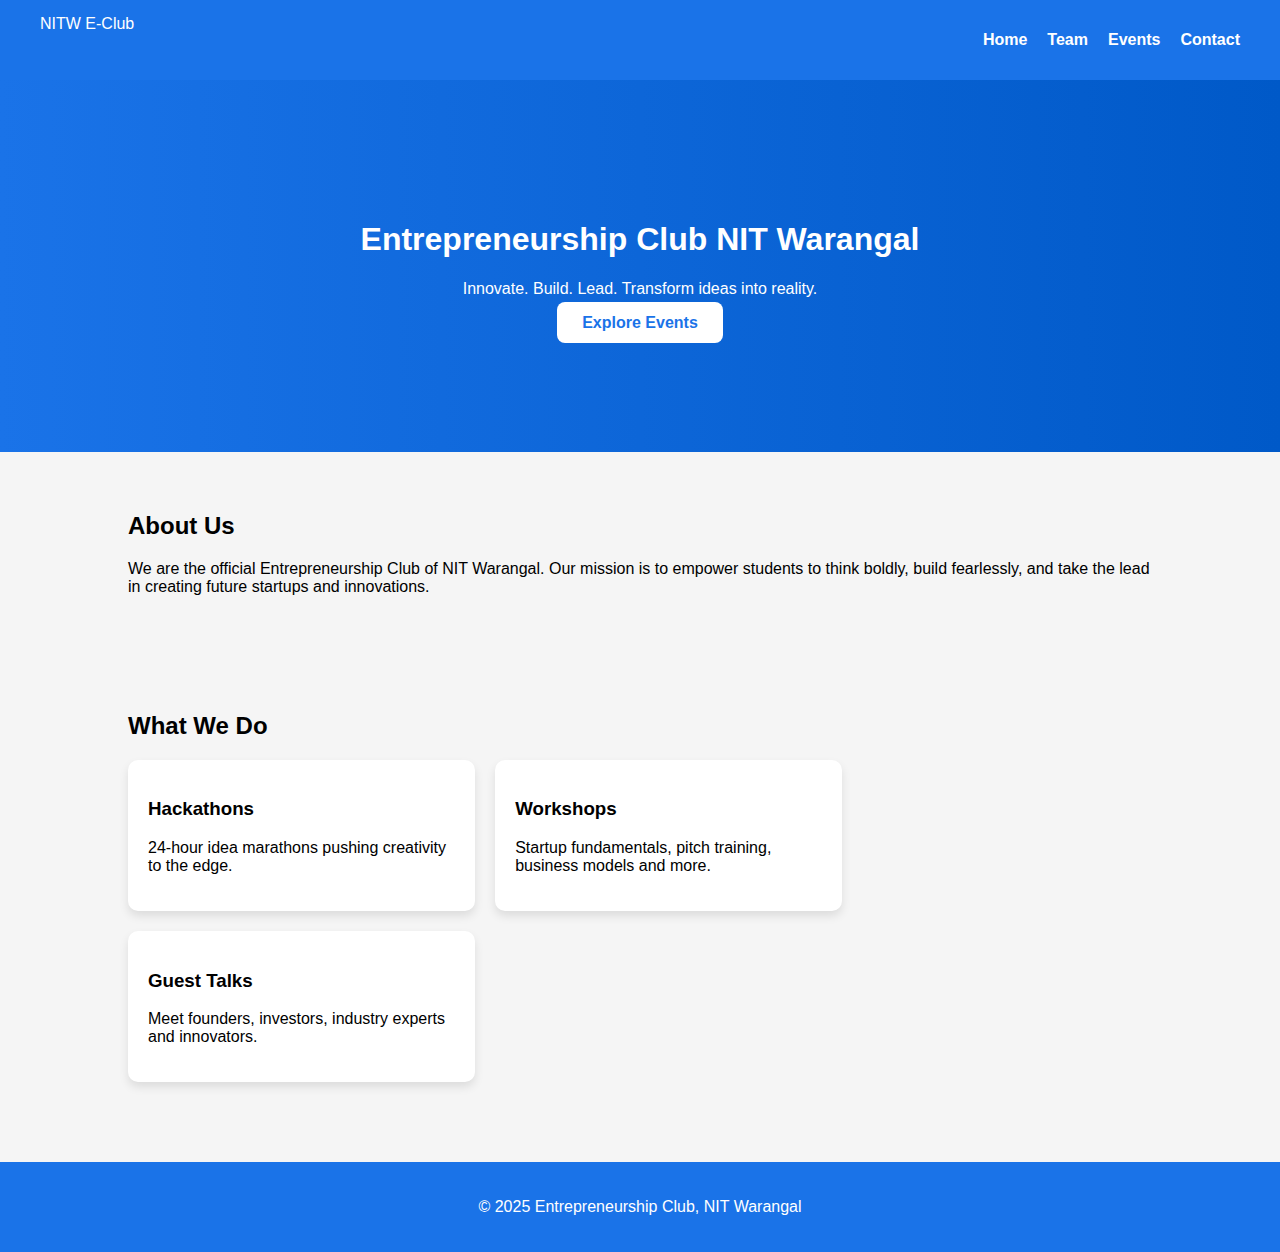
<file: index.html>
<!DOCTYPE html>
<html lang="en">
<head>
  <meta charset="UTF-8" />
  <meta name="viewport" content="width=device-width, initial-scale=1.0" />
  <title>NITW Entrepreneurship Club</title>
  <link rel="stylesheet" href="style.css" />
</head>
<body>

  <nav class="navbar">
    <div class="logo">NITW E-Club</div>
    <ul class="nav-links">
      <li><a href="index.html">Home</a></li>
      <li><a href="team.html">Team</a></li>
      <li><a href="events.html">Events</a></li>
      <li><a href="contact.html">Contact</a></li>
    </ul>
  </nav>

  <header class="hero">
    <h1>Entrepreneurship Club NIT Warangal</h1>
    <p>Innovate. Build. Lead. Transform ideas into reality.</p>
    <a class="btn" href="events.html">Explore Events</a>
  </header>

  <section class="about">
    <h2>About Us</h2>
    <p>
      We are the official Entrepreneurship Club of NIT Warangal.  
      Our mission is to empower students to think boldly, build fearlessly,  
      and take the lead in creating future startups and innovations.
    </p>
  </section>

  <section class="highlights">
    <h2>What We Do</h2>
    <div class="cards">
      <div class="card">
        <h3>Hackathons</h3>
        <p>24-hour idea marathons pushing creativity to the edge.</p>
      </div>
      <div class="card">
        <h3>Workshops</h3>
        <p>Startup fundamentals, pitch training, business models and more.</p>
      </div>
      <div class="card">
        <h3>Guest Talks</h3>
        <p>Meet founders, investors, industry experts and innovators.</p>
      </div>
    </div>
  </section>

  <footer>
    <p>© 2025 Entrepreneurship Club, NIT Warangal</p>
  </footer>

</body>
</html>
</file>
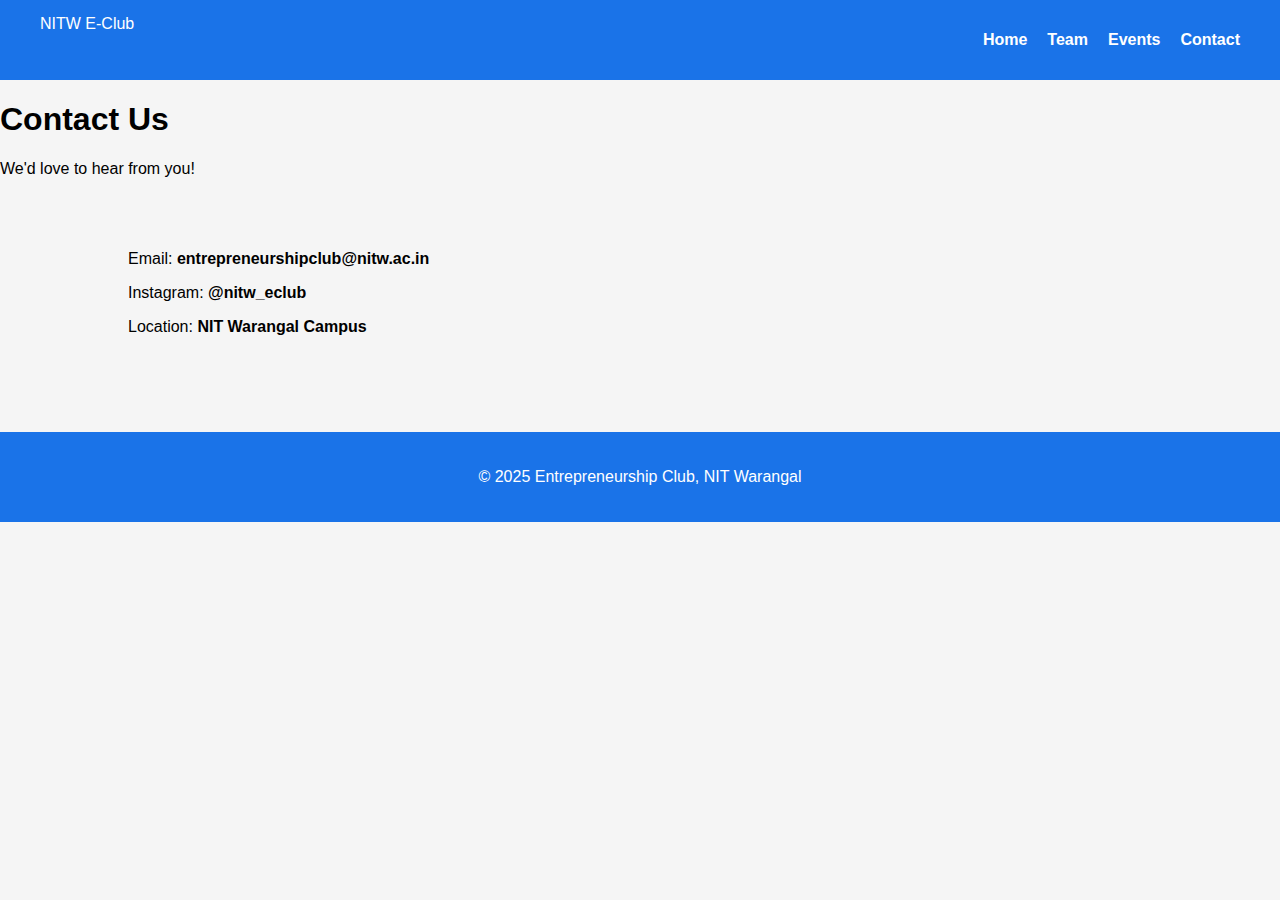
<file: contact.html>
<!DOCTYPE html>
<html lang="en">
<head>
  <meta charset="UTF-8">
  <meta name="viewport" content="width=device-width, initial-scale=1.0">
  <title>Contact - NITW E-Club</title>
  <link rel="stylesheet" href="style.css">
</head>
<body>

  <nav class="navbar">
    <div class="logo">NITW E-Club</div>
    <ul class="nav-links">
      <li><a href="index.html">Home</a></li>
      <li><a href="team.html">Team</a></li>
      <li><a href="events.html">Events</a></li>
      <li><a href="contact.html">Contact</a></li>
    </ul>
  </nav>

  <header class="page-header">
    <h1>Contact Us</h1>
    <p>We'd love to hear from you!</p>
  </header>

  <section class="contact-section">
    <p>Email: <strong>entrepreneurshipclub@nitw.ac.in</strong></p>
    <p>Instagram: <strong>@nitw_eclub</strong></p>
    <p>Location: <strong>NIT Warangal Campus</strong></p>
  </section>

  <footer>
    <p>© 2025 Entrepreneurship Club, NIT Warangal</p>
  </footer>

</body>
</html>
</file>
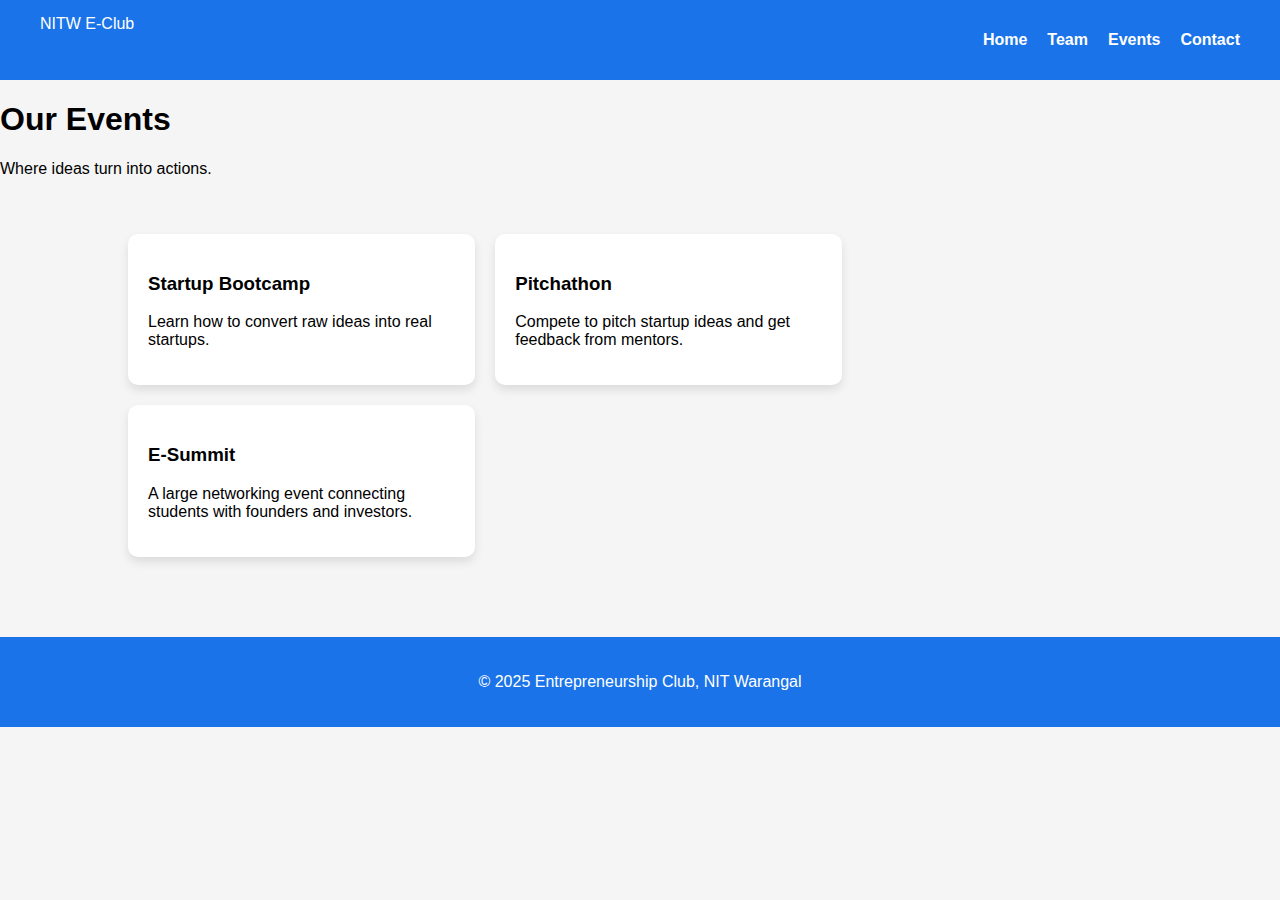
<file: events.html>
<!DOCTYPE html>
<html lang="en">
<head>
  <meta charset="UTF-8">
  <meta name="viewport" content="width=device-width, initial-scale=1.0">
  <title>Events - NITW E-Club</title>
  <link rel="stylesheet" href="style.css">
</head>
<body>

  <nav class="navbar">
    <div class="logo">NITW E-Club</div>
    <ul class="nav-links">
      <li><a href="index.html">Home</a></li>
      <li><a href="team.html">Team</a></li>
      <li><a href="events.html">Events</a></li>
      <li><a href="contact.html">Contact</a></li>
    </ul>
  </nav>

  <header class="page-header">
    <h1>Our Events</h1>
    <p>Where ideas turn into actions.</p>
  </header>

  <section class="events-section">
    <div class="event-card">
      <h3>Startup Bootcamp</h3>
      <p>Learn how to convert raw ideas into real startups.</p>
    </div>

    <div class="event-card">
      <h3>Pitchathon</h3>
      <p>Compete to pitch startup ideas and get feedback from mentors.</p>
    </div>

    <div class="event-card">
      <h3>E-Summit</h3>
      <p>A large networking event connecting students with founders and investors.</p>
    </div>
  </section>

  <footer>
    <p>© 2025 Entrepreneurship Club, NIT Warangal</p>
  </footer>

</body>
</html>
</file>
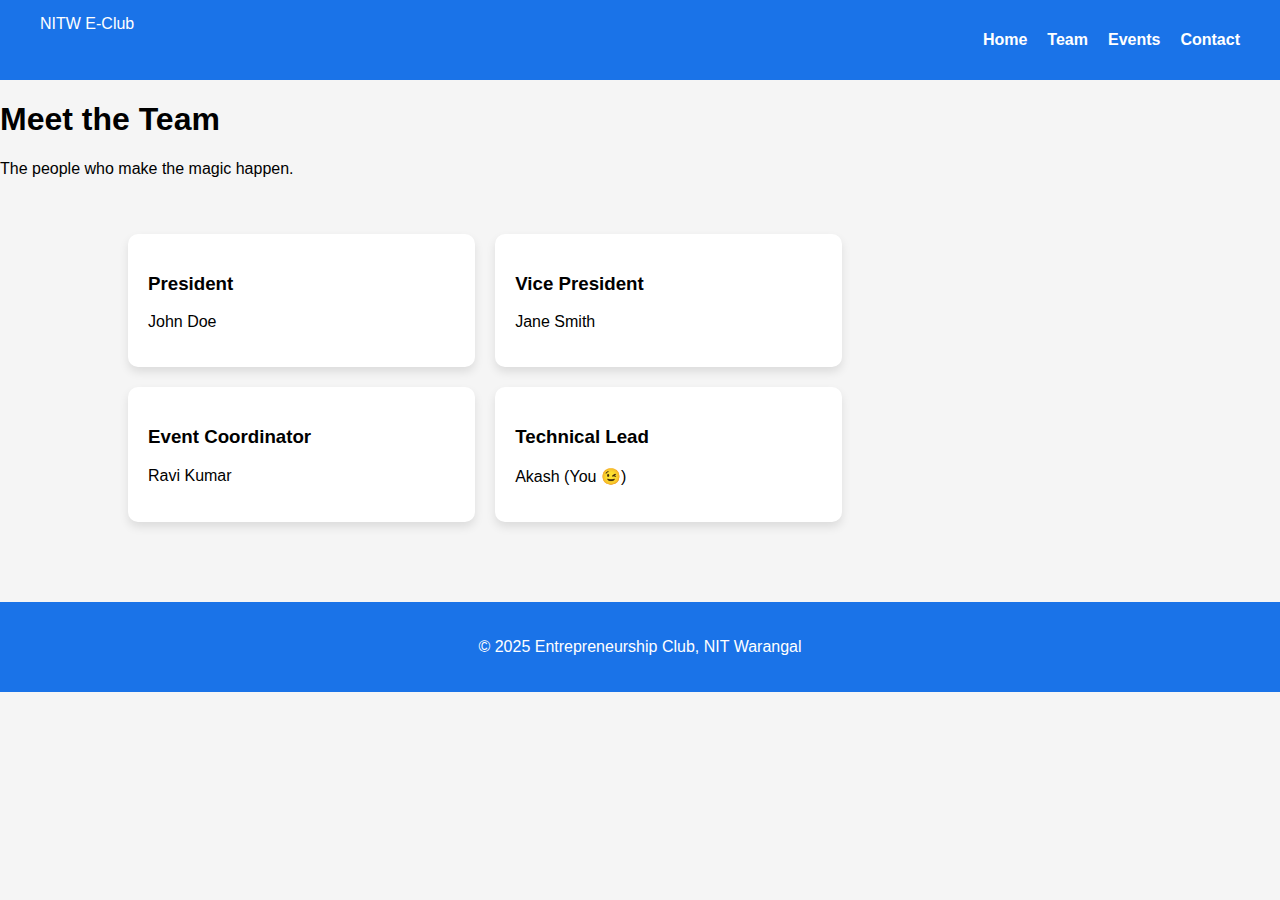
<file: team'.html>
<!DOCTYPE html>
<html lang="en">
<head>
  <meta charset="UTF-8">
  <meta name="viewport" content="width=device-width, initial-scale=1.0">
  <title>Team - NITW E-Club</title>
  <link rel="stylesheet" href="style.css">
</head>
<body>

  <nav class="navbar">
    <div class="logo">NITW E-Club</div>
    <ul class="nav-links">
      <li><a href="index.html">Home</a></li>
      <li><a href="team.html">Team</a></li>
      <li><a href="events.html">Events</a></li>
      <li><a href="contact.html">Contact</a></li>
    </ul>
  </nav>

  <header class="page-header">
    <h1>Meet the Team</h1>
    <p>The people who make the magic happen.</p>
  </header>

  <section class="team-section">
    <div class="member-card">
      <h3>President</h3>
      <p>John Doe</p>
    </div>

    <div class="member-card">
      <h3>Vice President</h3>
      <p>Jane Smith</p>
    </div>

    <div class="member-card">
      <h3>Event Coordinator</h3>
      <p>Ravi Kumar</p>
    </div>

    <div class="member-card">
      <h3>Technical Lead</h3>
      <p>Akash (You 😉)</p>
    </div>
  </section>

  <footer>
    <p>© 2025 Entrepreneurship Club, NIT Warangal</p>
  </footer>

</body>
</html>
</file>
<file: style.css>
/* Global Styles */
body {
  margin: 0;
  padding: 0;
  font-family: 'Segoe UI', sans-serif;
  background: #f5f5f5;
}

/* Navbar */
.navbar {
  display: flex;
  justify-content: space-between;
  padding: 15px 40px;
  background: #1a73e8;
  color: white;
}

.navbar .nav-links {
  list-style: none;
  display: flex;
  gap: 20px;
}

.nav-links li a {
  color: white;
  text-decoration: none;
  font-weight: bold;
}

/* Hero Section */
.hero {
  text-align: center;
  padding: 120px 20px;
  background: linear-gradient(to right, #1a73e8, #0059c8);
  color: white;
}

.btn {
  background: white;
  color: #1a73e8;
  padding: 12px 25px;
  border-radius: 8px;
  font-weight: bold;
  text-decoration: none;
}

/* Sections */
.about, .highlights, .team-section, .events-section, .contact-section {
  width: 80%;
  margin: auto;
  padding: 40px 0;
}

/* Cards */
.cards, .team-section, .events-section {
  display: flex;
  gap: 20px;
  flex-wrap: wrap;
}

.card, .member-card, .event-card {
  background: white;
  padding: 20px;
  border-radius: 10px;
  width: 30%;
  box-shadow: 0 5px 10px rgba(0,0,0,0.1);
}

/* Footer */
footer {
  text-align: center;
  padding: 20px;
  background: #1a73e8;
  color: white;
  margin-top: 40px;
}
</file>
